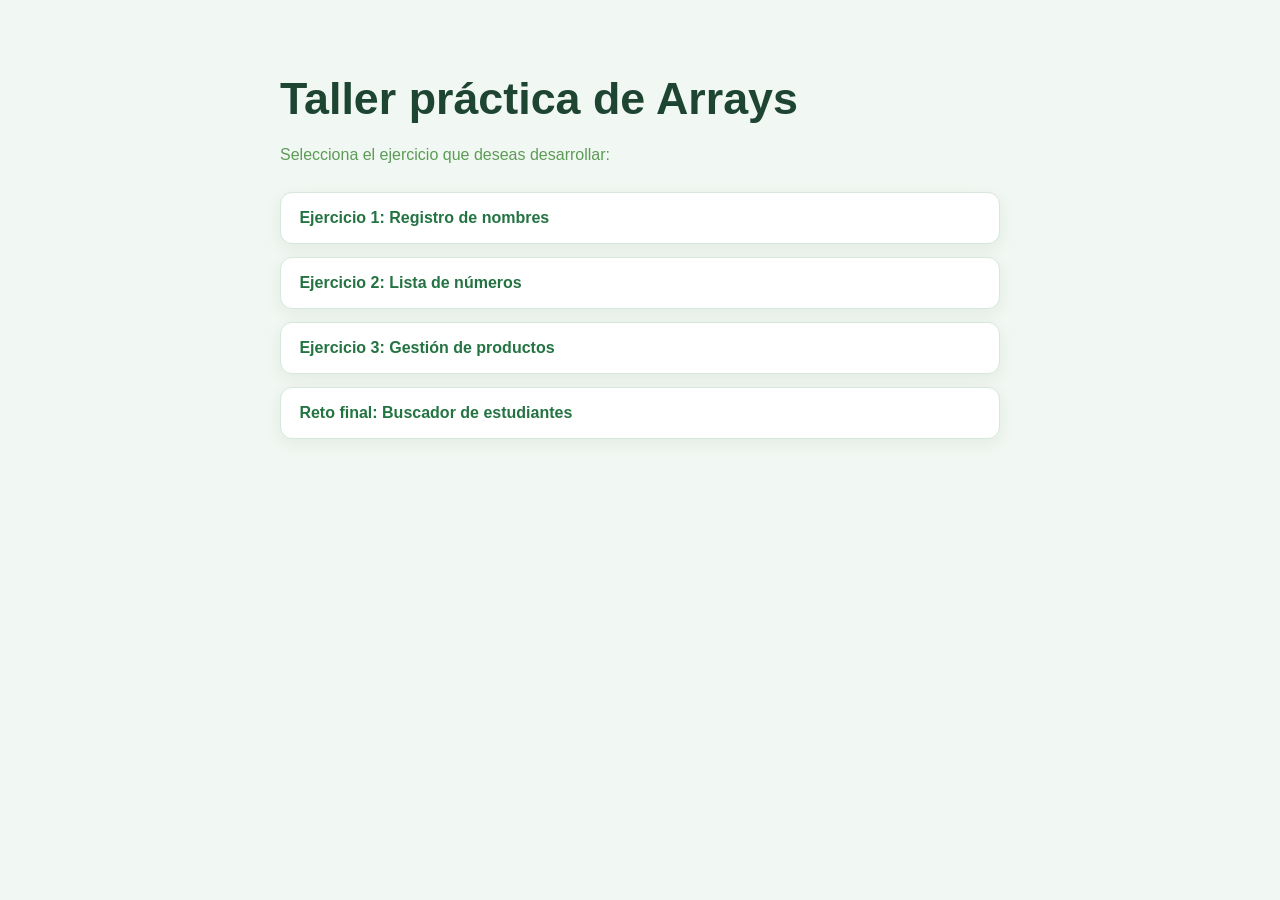
<file: index.html>
<!DOCTYPE html>
<html lang="es">
<head>
    <meta charset="UTF-8">
    <meta name="viewport" content="width=device-width, initial-scale=1.0">
    <title>Taller práctica de Arrays</title>
    <link rel="stylesheet" href="CSS/styles.css">
</head>
<body>
    <h1>Taller práctica de Arrays</h1>
    <p>Selecciona el ejercicio que deseas desarrollar:</p>
    <ol>
        <li><a href="ejercicio1.html">Ejercicio 1: Registro de nombres</a></li>
        <li><a href="ejercicio2.html">Ejercicio 2: Lista de números</a></li>
        <li><a href="ejercicio3.html">Ejercicio 3: Gestión de productos</a></li>
        <li><a href="ejercicio4.html">Reto final: Buscador de estudiantes</a></li>
    </ol>
</body>
</html>
</file>
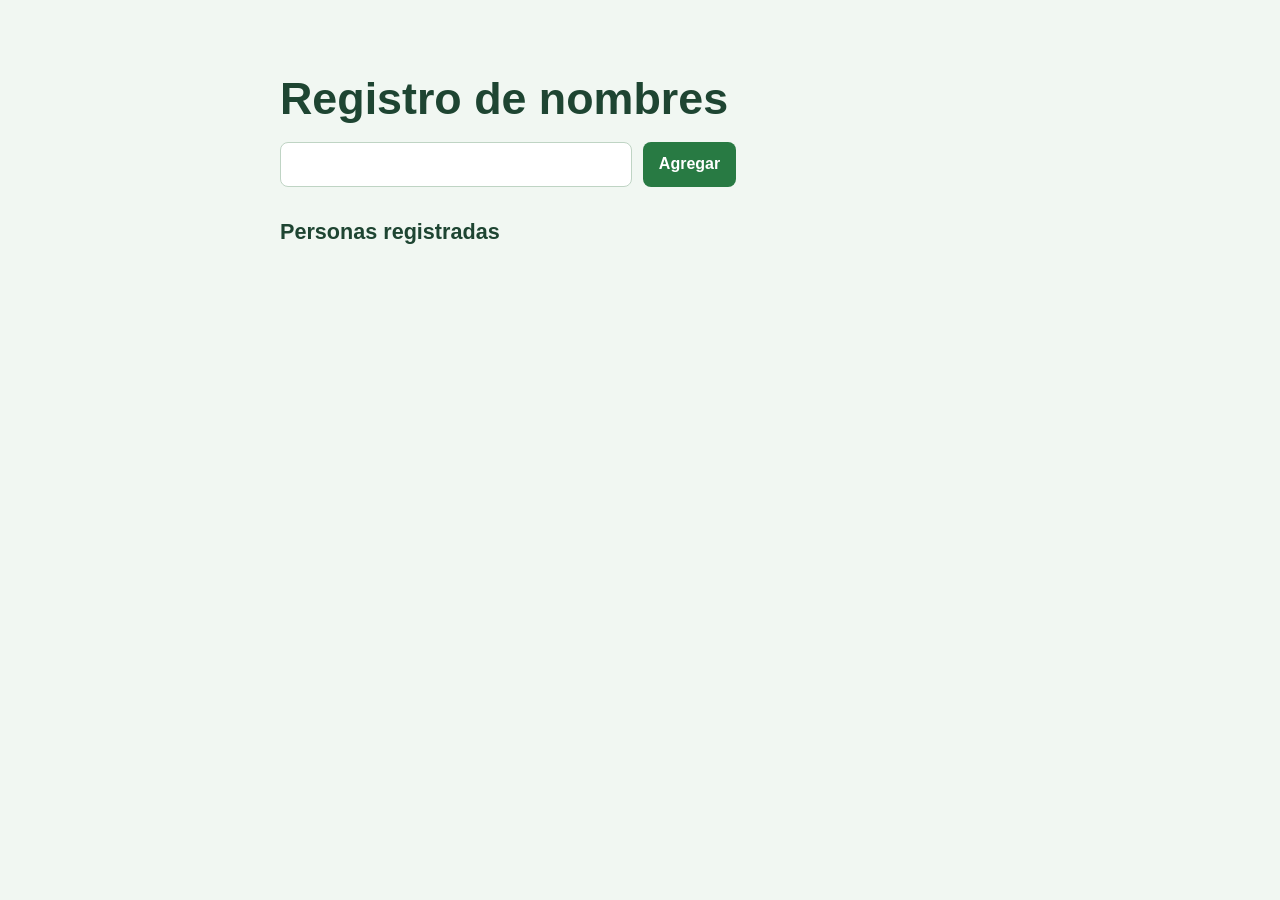
<file: ejercicio1.html>
<!DOCTYPE html>
<html lang="es">
<head>
    <meta charset="UTF-8">
    <meta name="viewport" content="width=device-width, initial-scale=1.0">
    <title>Ejemplo 1</title>
    <link rel="stylesheet" href="CSS/styles.css">
</head>
<body>
    <h1>Registro de nombres</h1>
    <input type="text" id="nombre">
    <button type="button" onclick="agregarNombre()">Agregar</button>

    <h2>Personas registradas</h2>
    <ul id="lista"></ul>
    <p id="cantidad"></p>
    
    <script src="JS/ejercicio1.js"></script>
</body>
</html>
</file>
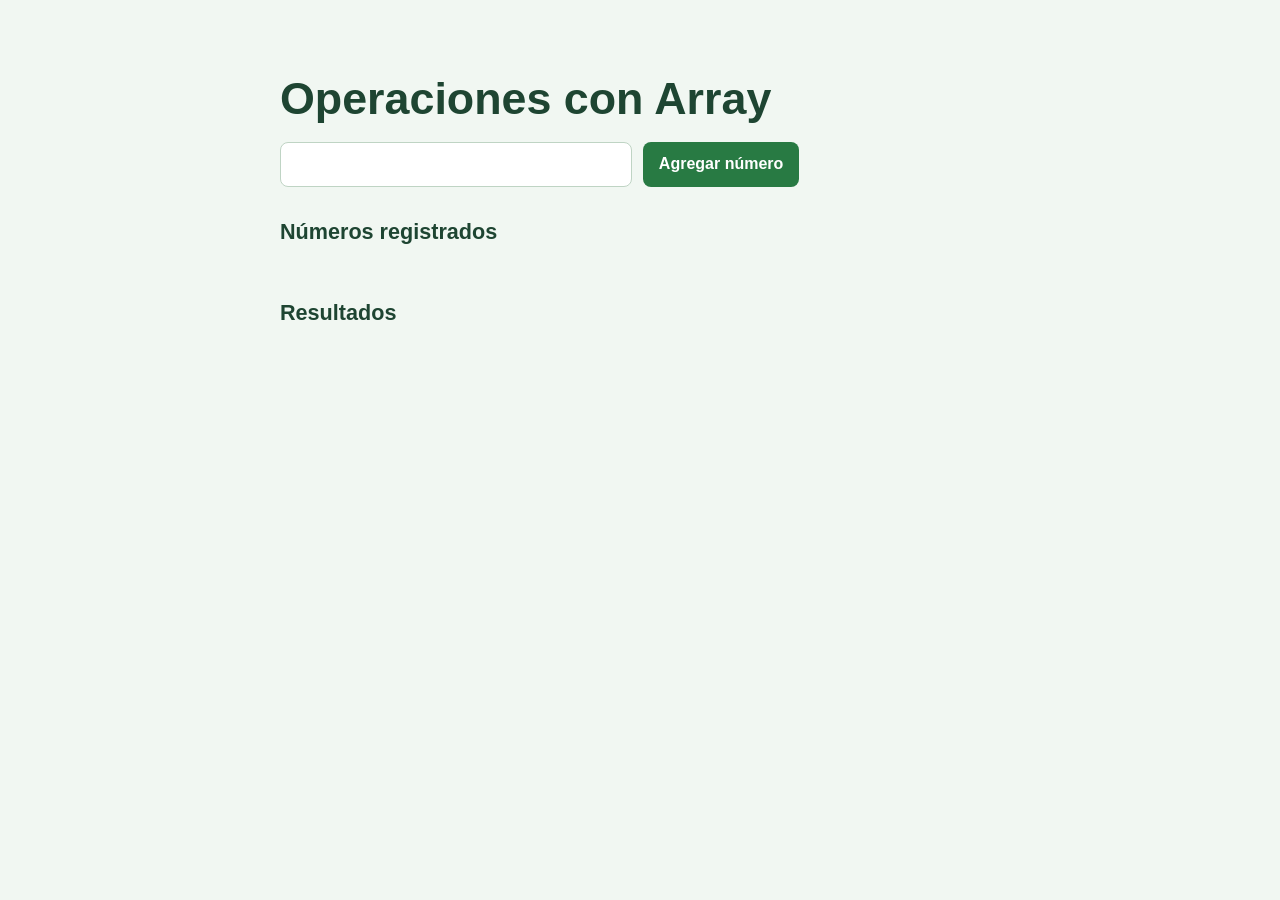
<file: ejercicio2.html>
<!DOCTYPE html>
<html lang="es">
<head>
    <meta charset="UTF-8">
    <meta name="viewport" content="width=device-width, initial-scale=1.0">
    <title>Operaciones con números</title>
    <link rel="stylesheet" href="CSS/styles.css">
</head>
<body>
    <h1>Operaciones con Array</h1>
    <input type="number" id="numero">
    <button type="button" onclick="agregarNumeros()">Agregar número</button>

    <h2>Números registrados</h2>
    <ul id="lista"></ul>

    <h2>Resultados</h2>
    <p id="suma"></p>
    <p id="promedio"></p>
    <p id="mayor"></p>
    <p id="menor"></p>
    
    <script src="JS/ejercicio2.js"></script>
</body>
</html>
</file>
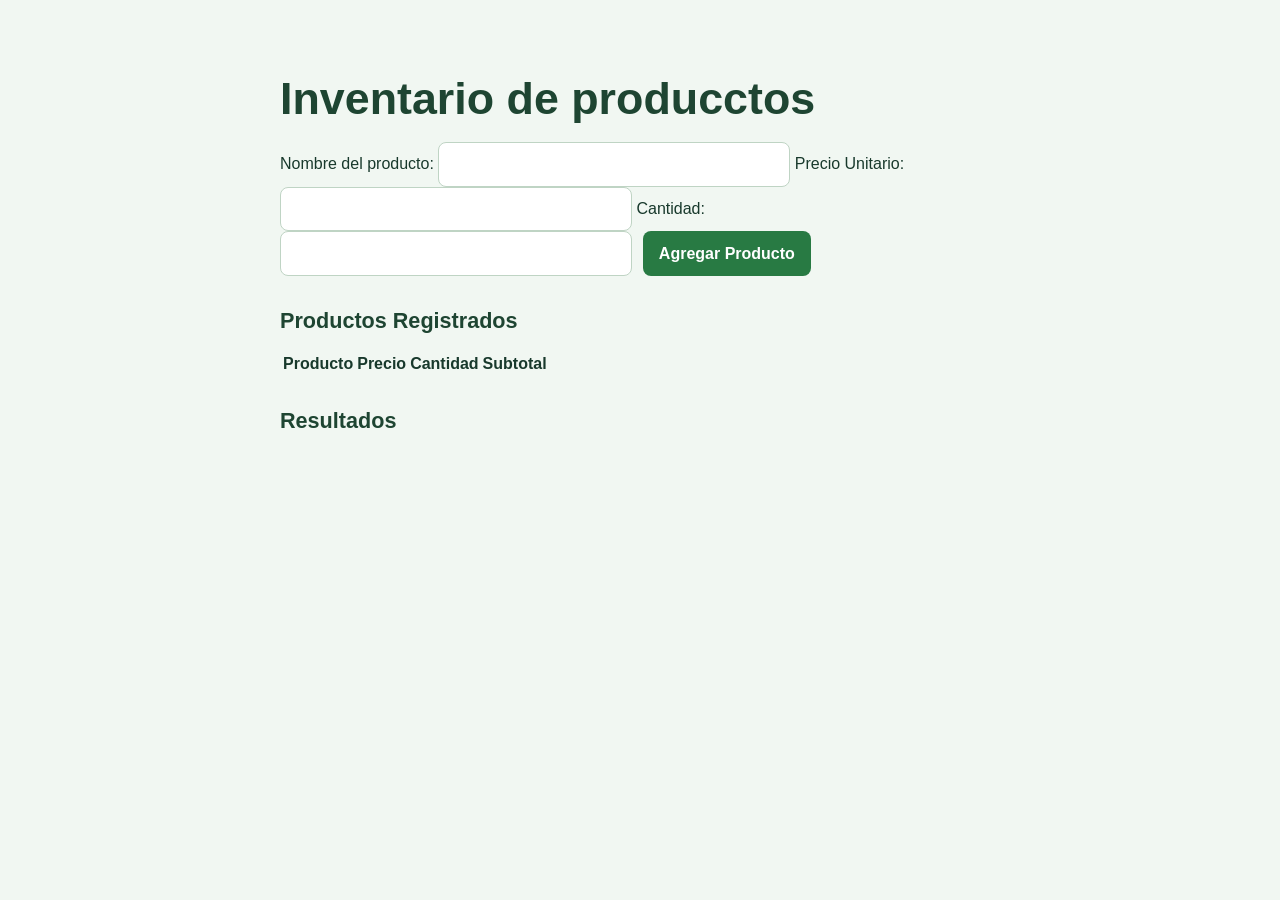
<file: ejercicio3.html>
<!DOCTYPE html>
<html lang="es">
<head>
    <meta charset="UTF-8">
    <meta name="viewport" content="width=device-width, initial-scale=1.0">
    <title>Ejercicio 3</title>
    <link rel="stylesheet" href="CSS/styles.css">
</head>
<body>
    <h1>Inventario de producctos</h1>

    <form action="" id="Formulario">
        <label for="producto">Nombre del producto:</label>
        <input type="text" id="producto" required>

        <label for="precio">Precio Unitario:</label>
        <input type="number" id="precio" min="0.01" step="0.01" required>

        <label for="cantidad">Cantidad:</label>
        <input type="number" id="cantidad" min="1" step="1" required>
        
        <button type="button" id="btnAgregar" onclick="agregarProducto()">Agregar Producto</button>
    </form>

    <h2>Productos Registrados</h2>

    <table>
        <thead>
            <tr>
                <th>Producto</th>
                <th>Precio</th>
                <th>Cantidad</th>
                <th>Subtotal</th>

            </tr>
        </thead>
        <tbody id="tabla">
        </tbody>
    </table>
    <h2>Resultados</h2>
    <p id="total"></p>

    <script src="JS/ejercicio3.js"></script>

</body>
</html>
</file>
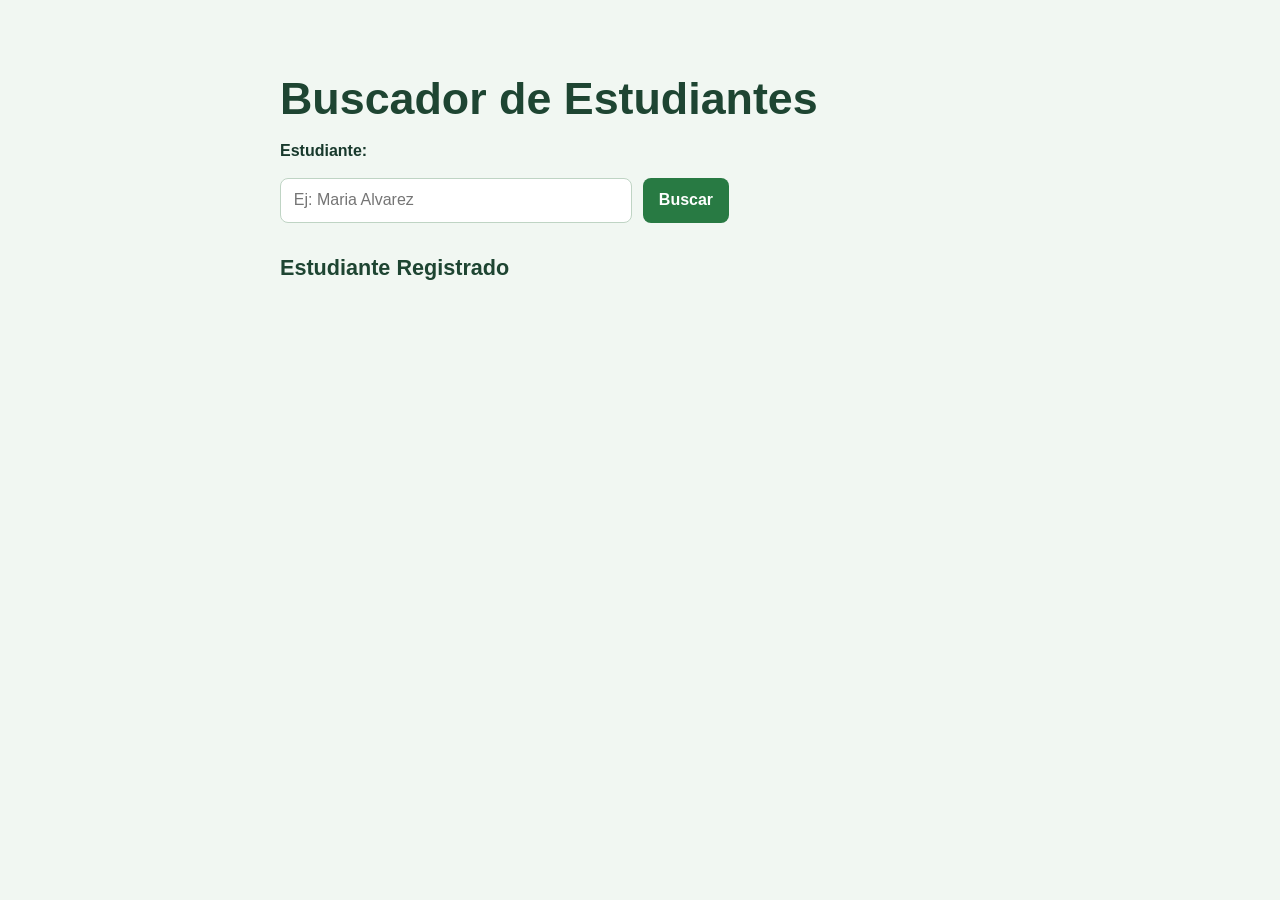
<file: ejercicio4.html>
<!DOCTYPE html>
<html lang="es">
<head>
    <meta charset="UTF-8">
    <meta name="viewport" content="width=device-width, initial-scale=1.0">
    <title>Buscador de estudiantes</title>
    <link rel="stylesheet" href="CSS/styles.css">
</head>
<body>
    
    <h1>Buscador de Estudiantes</h1>

    <!--buscar estudiante-->
    <form action="" id="buscador">
        <div>
            <label for="estudiante-e"><strong>Estudiante: </strong></label>
            <br>
            <br>
            <input type="text" id="nombre-e" placeholder="Ej: Maria Alvarez">
            <button type="button" onclick="buscarEstudiante()">Buscar</button>
        </div>
    </form>

    <form action="">
        <h2>Estudiante Registrado</h2>
        <div id="mensajeBusqueda"></div>
    </form>

    <script src="JS/ejercico4.js"></script>
</body>
</html>
</file>
<file: CSS/styles.css>
:root {
    color-scheme: light;
    font-family: "Segoe UI", Arial, sans-serif;
    color: #18392c;
    background: #f1f7f2;
    font-synthesis: none;
    text-rendering: optimizeLegibility;
}

* {
    box-sizing: border-box;
}

body {
    width: min(100% - 2rem, 720px);
    min-height: 100vh;
    margin: 0 auto;
    padding: clamp(2rem, 8vh, 5rem) 0;
}

h1,
h2 {
    color: #1e4532;
    line-height: 1.2;
}

h1 {
    margin: 0 0 1rem;
    font-size: clamp(2rem, 5vw, 2.8rem);
}

h2 {
    margin-top: 2rem;
    font-size: 1.35rem;
}

p {
    color: #5c9b56;
    line-height: 1.65;
}

ol,
ul {
    display: grid;
    gap: 0.8rem;
    margin: 1.5rem 0;
    padding: 0;
    list-style: none;
}

li {
    padding: 1rem 1.15rem;
    border: 1px solid #d8e7dc;
    border-radius: 12px;
    background: #fff;
    box-shadow: 0 5px 16px rgb(34 78 49 / 7%);
}

a {
    color: #247342;
    font-weight: 600;
    text-decoration: none;
}

a:hover {
    color: #17572f;
    text-decoration: underline;
}

input,
button {
    min-height: 2.8rem;
    border-radius: 8px;
    font: inherit;
}

input {
    width: min(100%, 22rem);
    padding: 0.65rem 0.8rem;
    border: 1px solid #bfd4c4;
    background: #fff;
}

input:focus {
    border-color: #3b8b55;
    outline: 3px solid rgb(59 139 85 / 18%);
}

button {
    margin-left: 0.4rem;
    padding: 0.65rem 1rem;
    border: 0;
    background: #287a43;
    color: #fff;
    cursor: pointer;
    font-weight: 600;
}

button:hover {
    background: #1d6034;
}

@media (max-width: 480px) {
    input,
    button {
        width: 100%;
    }

    button {
        margin: 0.6rem 0 0;
    }
}
</file>
